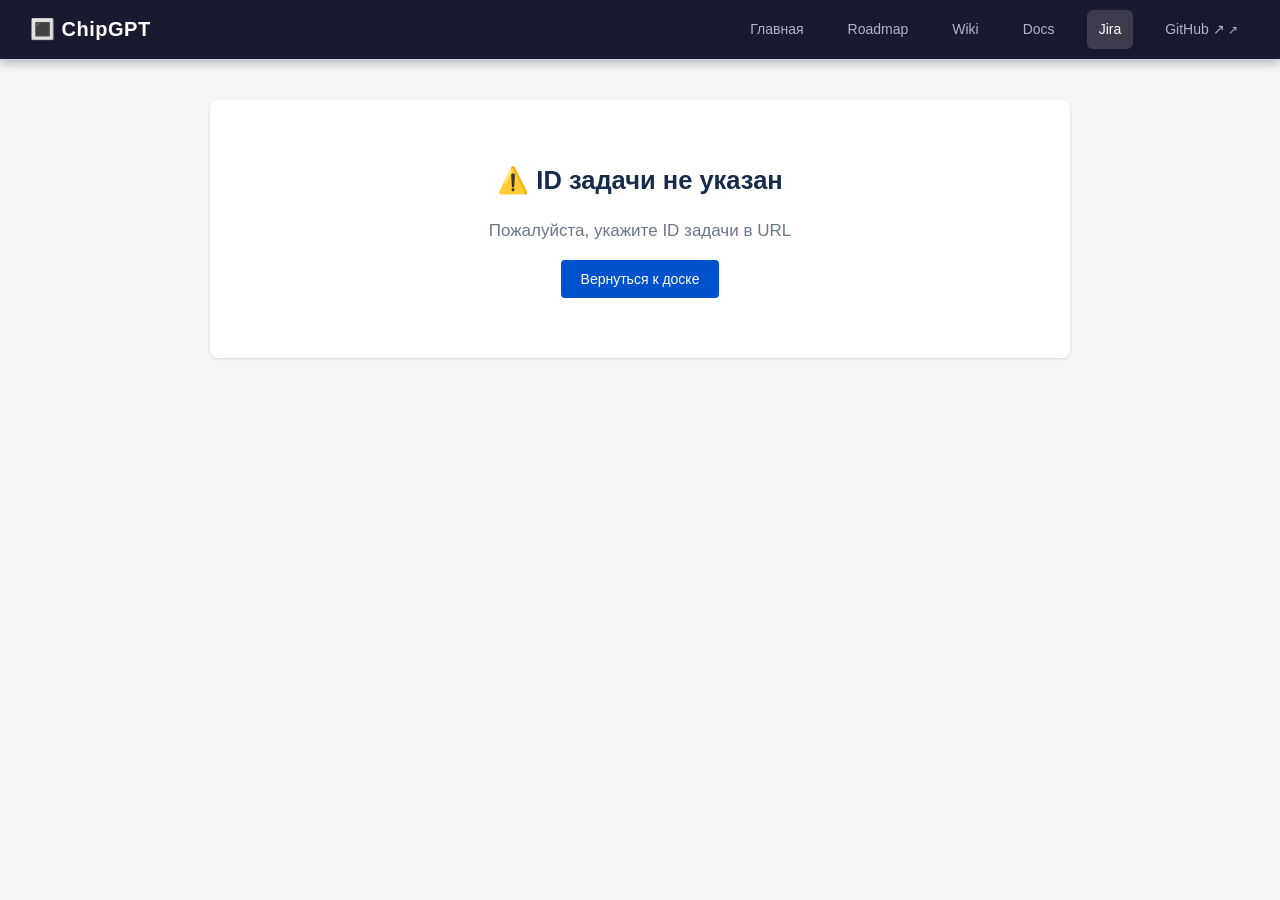
<file: content/jira/task-detail.html>
<!DOCTYPE html>
<html lang="ru">
<head>
  <meta charset="UTF-8">
  <meta name="viewport" content="width=device-width, initial-scale=1.0">
  <title>ChipGPT - Task Details</title>
  <link rel="stylesheet" href="../../css/style.css" />
  <style>
    * { box-sizing: border-box; margin: 0; padding: 0; }
    body {
      font-family: -apple-system, BlinkMacSystemFont, "Segoe UI", Roboto, "Helvetica Neue", Arial, sans-serif;
      background: #f4f5f7;
      color: #172b4d;
      line-height: 1.6;
      padding-top: 70px;
    }
    
    .site-header {
      position: fixed;
      top: 0;
      left: 0;
      right: 0;
      height: 60px;
      background: #1a1a2e;
      color: #fff;
      display: flex;
      align-items: center;
      justify-content: space-between;
      padding: 0 30px;
      z-index: 1000;
      box-shadow: 0 2px 10px rgba(0,0,0,0.3);
    }
    .logo a {
      color: #fff;
      text-decoration: none;
      font-size: 20px;
      font-weight: 700;
      letter-spacing: 0.5px;
    }
    .nav {
      display: flex;
      gap: 20px;
      align-items: center;
    }
    .nav-link {
      color: #c8d0e0;
      text-decoration: none;
      font-size: 14px;
      transition: color 0.2s;
      padding: 8px 12px;
      border-radius: 6px;
    }
    .nav-link:hover {
      color: #fff;
      background: rgba(255,255,255,0.1);
    }
    .nav-link.external::after {
      content: " ↗";
      font-size: 12px;
    }
    .nav-link.active {
      color: #fff;
      background: rgba(255,255,255,0.15);
    }

    .container {
      max-width: 900px;
      margin: 0 auto;
      padding: 30px 20px;
    }

    .back-link {
      display: inline-block;
      margin-bottom: 20px;
      color: #0052cc;
      text-decoration: none;
      font-weight: 500;
    }
    .back-link:hover {
      text-decoration: underline;
    }

    .task-detail {
      background: #fff;
      border-radius: 8px;
      padding: 30px;
      box-shadow: 0 1px 3px rgba(0,0,0,0.12);
    }

    .task-header {
      display: flex;
      justify-content: space-between;
      align-items: flex-start;
      flex-wrap: wrap;
      gap: 16px;
      margin-bottom: 20px;
      padding-bottom: 20px;
      border-bottom: 2px solid #ebecf0;
    }

    .task-id-badge {
      font-size: 14px;
      color: #6b778c;
      font-weight: 600;
    }

    .task-status {
      padding: 4px 12px;
      border-radius: 12px;
      font-size: 13px;
      font-weight: 500;
    }
    .status-backlog { background: #dfe1e6; color: #42526e; }
    .status-todo { background: #deebff; color: #0052cc; }
    .status-progress { background: #fff0e6; color: #bf2600; }
    .status-review { background: #eae6ff; color: #403294; }
    .status-done { background: #e3fcef; color: #006644; }

    .task-title {
      font-size: 28px;
      font-weight: 600;
      margin: 16px 0;
    }

    .task-meta {
      display: grid;
      grid-template-columns: repeat(auto-fit, minmax(280px, 1fr));
      gap: 10px 30px;
      margin: 16px 0;
      padding: 16px 20px;
      background: #f4f5f7;
      border-radius: 6px;
    }

    .meta-item {
      display: flex;
      align-items: center;
      gap: 8px;
      font-size: 14px;
      padding: 2px 0;
      flex-wrap: wrap;
    }

    .meta-label {
      color: #6b778c;
      font-weight: 500;
      white-space: nowrap;
      min-width: 90px;
    }

    .meta-value {
      font-weight: 500;
      word-break: break-word;
      display: flex;
      align-items: center;
      gap: 4px;
      flex-wrap: wrap;
    }

    .meta-value-sub {
      font-weight: 400;
      color: #6b778c;
      font-size: 13px;
    }

    .meta-value.overdue {
      color: #de350b;
    }
    .meta-value.soon {
      color: #ff991f;
    }
    .meta-value.done-date {
      color: #00875a;
    }

    @media (max-width: 600px) {
      .task-meta {
        grid-template-columns: 1fr;
        gap: 8px;
        padding: 12px 16px;
      }
      .meta-label {
        min-width: 70px;
      }
    }

    .task-description {
      margin: 24px 0;
    }
    .task-description h3 {
      margin-bottom: 8px;
      color: #172b4d;
    }
    .task-description p {
      color: #42526e;
    }

    .task-tags {
      display: flex;
      gap: 6px;
      flex-wrap: wrap;
      margin: 16px 0;
    }
    .tag {
      font-size: 12px;
      padding: 4px 10px;
      border-radius: 3px;
      background: #dfe1e6;
      color: #42526e;
    }
    .tag.hw { background: #e3fcef; color: #006644; }
    .tag.sw { background: #deebff; color: #0052cc; }
    .tag.infra { background: #fff0e6; color: #bf2600; }
    .tag.epoch1 { background: #eae6ff; color: #403294; }
    .tag.epoch2 { background: #fffaf0; color: #ff8b00; }

    .subtasks {
      margin: 24px 0;
      padding: 16px;
      background: #f8f9fa;
      border-radius: 6px;
    }
    .subtasks h3 {
      margin-bottom: 12px;
    }
    .subtask-item {
      display: flex;
      align-items: center;
      gap: 8px;
      padding: 8px 0;
      border-bottom: 1px solid #ebecf0;
    }
    .subtask-item:last-child {
      border-bottom: none;
    }
    .subtask-check {
      width: 18px;
      height: 18px;
      accent-color: #0052cc;
    }
    .subtask-label {
      font-size: 14px;
    }
    .subtask-done {
      text-decoration: line-through;
      color: #6b778c;
    }

    .comments {
      margin-top: 30px;
      padding-top: 20px;
      border-top: 2px solid #ebecf0;
    }
    .comments h3 {
      margin-bottom: 16px;
    }
    .comment {
      display: flex;
      gap: 12px;
      margin-bottom: 16px;
      padding: 12px;
      background: #f8f9fa;
      border-radius: 6px;
    }
    .comment-avatar {
      width: 32px;
      height: 32px;
      border-radius: 50%;
      background: #0052cc;
      color: #fff;
      display: flex;
      align-items: center;
      justify-content: center;
      font-weight: 600;
      font-size: 14px;
      flex-shrink: 0;
    }
    .comment-content {
      flex: 1;
    }
    .comment-author {
      font-weight: 600;
      font-size: 14px;
    }
    .comment-date {
      color: #6b778c;
      font-size: 12px;
      margin-left: 8px;
    }
    .comment-text {
      margin-top: 4px;
      font-size: 14px;
      color: #42526e;
    }

    .task-actions {
      margin-top: 24px;
      display: flex;
      gap: 12px;
      flex-wrap: wrap;
    }
    .btn {
      padding: 8px 20px;
      border: none;
      border-radius: 4px;
      font-weight: 500;
      cursor: pointer;
      transition: background 0.2s;
      text-decoration: none;
      display: inline-block;
      font-size: 14px;
    }
    .btn-primary {
      background: #0052cc;
      color: #fff;
    }
    .btn-primary:hover {
      background: #003d99;
    }
    .btn-secondary {
      background: #ebecf0;
      color: #172b4d;
    }
    .btn-secondary:hover {
      background: #dfe1e6;
    }
    .btn-success {
      background: #00875a;
      color: #fff;
    }
    .btn-success:hover {
      background: #006644;
    }
    .btn-danger {
      background: #de350b;
      color: #fff;
    }
    .btn-danger:hover {
      background: #bf2600;
    }

    @media (max-width: 768px) {
      .site-header {
        padding: 0 15px;
        flex-wrap: wrap;
        height: auto;
        min-height: 60px;
        gap: 10px;
      }
      .nav {
        flex-wrap: wrap;
        gap: 8px;
      }
      .nav-link {
        font-size: 12px;
        padding: 4px 8px;
      }
      body {
        padding-top: 100px;
      }
      .task-detail {
        padding: 20px;
      }
      .task-title {
        font-size: 22px;
      }
    }
  </style>
</head>
<body>

<header class="site-header">
  <div class="logo"><a href="../../index.html">🔳 ChipGPT</a></div>
  <nav class="nav">
    <a href="../../index.html" class="nav-link">Главная</a>
    <a href="../../index.html#/docs/roadmap" class="nav-link">Roadmap</a>
    <a href="../../index.html#/wiki/README" class="nav-link">Wiki</a>
    <a href="../../index.html#/docs/documentation" class="nav-link">Docs</a>
    <a href="sprint-board.html" class="nav-link active">Jira</a>      
    <a href="https://github.com/thechipgpt/" target="_blank" class="nav-link external">GitHub ↗</a>
  </nav>
</header>


  <div class="container" id="taskContainer">
    <!-- Контент будет загружен динамически -->
  </div>

  <script>
    // База данных задач
    const tasksData = {
      'CHIP-104': {
        id: 'CHIP-104',
        title: 'Подготовка спецификации Warp Scheduler для Эпохи III',
        status: 'backlog',
        statusLabel: 'Backlog',
        assignee: 'AI',
        assigneeName: 'AI Architect',
        priority: 'High',
        epoch: 'Epoch III',
        sprint: 'Sprint 5',
        created: '2026-01-10',
        dueDate: '2026-02-15',
        updated: '2026-01-28',
        description: 'Разработать полную спецификацию Warp Scheduler для Эпохи III, включая:\n• Архитектуру планировщика\n• Интерфейсы с другими блоками\n• Протоколы синхронизации\n• Метрики производительности',
        tags: ['HW', 'Epoch III'],
        subtasks: [
          { id: 1, text: 'Анализ требований к планировщику', done: true },
          { id: 2, text: 'Проектирование архитектуры', done: true },
          { id: 3, text: 'Написание спецификации', done: false },
          { id: 4, text: 'Рецензия и утверждение', done: false }
        ],
        comments: [
          { author: 'AI', date: '2026-01-15', text: 'Начал работу над архитектурой' },
          { author: 'DS', date: '2026-01-20', text: 'Нужно учесть интеграцию с HBM' }
        ]
      },
      'CHIP-108': {
        id: 'CHIP-108',
        title: 'Исследование интеграции HBM-интерфейса (Эпоха IV)',
        status: 'backlog',
        statusLabel: 'Backlog',
        assignee: 'DS',
        assigneeName: 'Design Specialist',
        priority: 'Medium',
        epoch: 'Epoch IV',
        sprint: 'Sprint 6',
        created: '2026-01-18',
        dueDate: '2026-03-01',
        updated: '2026-01-20',
        description: 'Исследовать возможности интеграции HBM-интерфейса для Эпохи IV. Оценить:\n• Пропускную способность\n• Задержки\n• Потребление энергии\n• Совместимость с текущей архитектурой',
        tags: ['HW', 'Infra'],
        subtasks: [
          { id: 1, text: 'Обзор HBM-спецификаций', done: true },
          { id: 2, text: 'Анализ совместимости', done: false },
          { id: 3, text: 'Оценка производительности', done: false }
        ],
        comments: [
          { author: 'DS', date: '2026-01-18', text: 'Начал изучение документации HBM' }
        ]
      },
      'CHIP-112': {
        id: 'CHIP-112',
        title: 'Бенчмарки TPU/Tensor Cores для RAG-обучения',
        status: 'backlog',
        statusLabel: 'Backlog',
        assignee: 'ML',
        assigneeName: 'ML Engineer',
        priority: 'High',
        epoch: 'Epoch II',
        sprint: 'Sprint 6',
        created: '2026-01-20',
        dueDate: '2026-03-15',
        updated: '2026-01-25',
        description: 'Провести бенчмарки TPU и Tensor Cores для оптимизации RAG-обучения. Сравнить:\n• Скорость обучения\n• Эффективность использования памяти\n• Масштабируемость',
        tags: ['SW', 'Infra'],
        subtasks: [
          { id: 1, text: 'Настройка окружения для бенчмарков', done: true },
          { id: 2, text: 'Запуск тестов', done: false },
          { id: 3, text: 'Анализ результатов', done: false }
        ],
        comments: []
      },
      'CHIP-115': {
        id: 'CHIP-115',
        title: 'Дизайн пайплайна CI/CD для мульти-FPGA деплоя',
        status: 'backlog',
        statusLabel: 'Backlog',
        assignee: 'OP',
        assigneeName: 'DevOps Engineer',
        priority: 'Medium',
        epoch: 'Epoch IV',
        sprint: 'Sprint 7',
        created: '2026-01-25',
        dueDate: '2026-04-01',
        updated: '2026-01-28',
        description: 'Разработать CI/CD пайплайн для автоматического деплоя на множество FPGA. Включить:\n• Автоматическую сборку\n• Тестирование\n• Развертывание\n• Мониторинг',
        tags: ['Infra'],
        subtasks: [
          { id: 1, text: 'Анализ требований к CI/CD', done: true },
          { id: 2, text: 'Проектирование архитектуры', done: false },
          { id: 3, text: 'Реализация прототипа', done: false }
        ],
        comments: []
      },
      'CHIP-120': {
        id: 'CHIP-120',
        title: 'Разработка нового кэш-контроллера для Эпохи III',
        status: 'todo',
        statusLabel: 'To Do',
        assignee: 'HW2',
        assigneeName: 'Hardware Engineer 2',
        priority: 'High',
        epoch: 'Epoch III',
        sprint: 'Sprint 5',
        created: '2026-01-25',
        dueDate: '2026-02-28',
        updated: '2026-01-28',
        description: 'Спроектировать и реализовать кэш-контроллер L2 с поддержкой:\n• Адаптивной политики кэширования\n• Предвыборки данных\n• Согласованности с L1\n• Энергоэффективности',
        tags: ['HW', 'Epoch III'],
        subtasks: [
          { id: 1, text: 'Анализ требований к кэш-контроллеру', done: true },
          { id: 2, text: 'Проектирование архитектуры', done: true },
          { id: 3, text: 'Реализация RTL-кода', done: false },
          { id: 4, text: 'Верификация и тестирование', done: false },
          { id: 5, text: 'Интеграция с системой', done: false }
        ],
        comments: [
          { author: 'HW2', date: '2026-01-25', text: 'Начал проектирование архитектуры' },
          { author: 'Arch', date: '2026-01-28', text: 'Нужно учесть совместимость с Warp Scheduler' }
        ]
      },
      'CHIP-125': {
        id: 'CHIP-125',
        title: 'Оптимизация компилятора для VLIW-архитектуры',
        status: 'progress',
        statusLabel: 'In Progress',
        assignee: 'SW1',
        assigneeName: 'Software Engineer 1',
        priority: 'Critical',
        epoch: 'Epoch II',
        sprint: 'Sprint 4',
        created: '2026-01-20',
        dueDate: '2026-02-10',
        updated: '2026-01-28',
        description: 'Улучшить оптимизации компилятора LLVM для VLIW:\n• Распараллеливание на уровне инструкций\n• Оптимизация использования регистров\n• Улучшенный планировщик\n• Поддержка новых инструкций',
        tags: ['SW', 'Epoch II'],
        subtasks: [
          { id: 1, text: 'Анализ текущих оптимизаций', done: true },
          { id: 2, text: 'Разработка новых проходов оптимизации', done: false },
          { id: 3, text: 'Тестирование производительности', done: false }
        ],
        comments: [
          { author: 'SW1', date: '2026-01-20', text: 'Завершил анализ, начинаю реализацию' }
        ]
      },
      'CHIP-98': {
        id: 'CHIP-98',
        title: 'Реализация векторных расширений SIMD-VLIW',
        status: 'todo',
        statusLabel: 'To Do',
        assignee: 'HW1',
        assigneeName: 'Hardware Engineer 1',
        priority: 'High',
        epoch: 'Epoch II',
        sprint: 'Sprint 4',
        created: '2026-01-15',
        dueDate: '2026-02-20',
        updated: '2026-01-25',
        description: 'Реализовать векторные расширения для VLIW-архитектуры:\n• SIMD-инструкции\n• Векторные регистры\n• Аппаратная поддержка\n• Оптимизация производительности',
        tags: ['HW', 'Epoch II'],
        subtasks: [
          { id: 1, text: 'Проектирование векторных расширений', done: true },
          { id: 2, text: 'Реализация RTL-кода', done: false },
          { id: 3, text: 'Тестирование и верификация', done: false }
        ],
        comments: [
          { author: 'HW1', date: '2026-01-16', text: 'Начал проектирование' },
          { author: 'Arch', date: '2026-01-20', text: 'Нужно учесть совместимость с LLVM' }
        ]
      },
      'CHIP-101': {
        id: 'CHIP-101',
        title: 'Авто-векторизация в LLVM-бэкенде',
        status: 'todo',
        statusLabel: 'To Do',
        assignee: 'SW2',
        assigneeName: 'Software Engineer 2',
        priority: 'Medium',
        epoch: 'Epoch II',
        sprint: 'Sprint 4',
        created: '2026-01-16',
        dueDate: '2026-02-25',
        updated: '2026-01-24',
        description: 'Реализовать авто-векторизацию в LLVM-бэкенде для автоматического использования SIMD-инструкций.',
        tags: ['SW', 'Epoch II'],
        subtasks: [
          { id: 1, text: 'Анализ текущего LLVM-бэкенда', done: true },
          { id: 2, text: 'Реализация авто-векторизации', done: false },
          { id: 3, text: 'Тестирование производительности', done: false }
        ],
        comments: [
          { author: 'SW2', date: '2026-01-18', text: 'Начал анализ' }
        ]
      },
      'CHIP-103': {
        id: 'CHIP-103',
        title: 'Интеграция GRPO-трейнера с MERASIC v2',
        status: 'todo',
        statusLabel: 'To Do',
        assignee: 'ML',
        assigneeName: 'ML Engineer',
        priority: 'High',
        epoch: 'Epoch III',
        sprint: 'Sprint 5',
        created: '2026-01-20',
        dueDate: '2026-03-10',
        updated: '2026-01-27',
        description: 'Интегрировать GRPO-трейнер с MERASIC v2 для оптимизации обучения на основе обратной связи.',
        tags: ['SW', 'Infra'],
        subtasks: [
          { id: 1, text: 'Анализ GRPO-алгоритма', done: true },
          { id: 2, text: 'Интеграция с MERASIC v2', done: false },
          { id: 3, text: 'Тестирование и валидация', done: false }
        ],
        comments: []
      },
      'CHIP-106': {
        id: 'CHIP-106',
        title: 'Формальная верификация переходов между эпохами',
        status: 'todo',
        statusLabel: 'To Do',
        assignee: 'VE',
        assigneeName: 'Verification Engineer',
        priority: 'Critical',
        epoch: 'Epoch III',
        sprint: 'Sprint 5',
        created: '2026-01-22',
        dueDate: '2026-03-20',
        updated: '2026-01-28',
        description: 'Провести формальную верификацию переходов между эпохами архитектуры для обеспечения корректности.',
        tags: ['HW', 'SW'],
        subtasks: [
          { id: 1, text: 'Определение спецификаций переходов', done: true },
          { id: 2, text: 'Разработка тестовых сценариев', done: false },
          { id: 3, text: 'Запуск верификации', done: false }
        ],
        comments: []
      },
      'CHIP-109': {
        id: 'CHIP-109',
        title: 'Публикация сравнительного анализа VLIWGPT vs ST231',
        status: 'todo',
        statusLabel: 'To Do',
        assignee: 'PM',
        assigneeName: 'Project Manager',
        priority: 'Medium',
        epoch: 'Epoch II',
        sprint: 'Sprint 5',
        created: '2026-01-24',
        dueDate: '2026-03-15',
        updated: '2026-01-28',
        description: 'Подготовить и опубликовать сравнительный анализ производительности VLIWGPT vs ST231.',
        tags: ['Infra', 'Epoch II'],
        subtasks: [
          { id: 1, text: 'Сбор данных производительности', done: true },
          { id: 2, text: 'Написание статьи', done: false },
          { id: 3, text: 'Публикация', done: false }
        ],
        comments: []
      },
      'CHIP-85': {
        id: 'CHIP-85',
        title: 'Настройка DSP-библиотеки для Эпохи II',
        status: 'progress',
        statusLabel: 'In Progress',
        assignee: 'SW1',
        assigneeName: 'Software Engineer 1',
        priority: 'High',
        epoch: 'Epoch II',
        sprint: 'Sprint 3',
        created: '2026-01-10',
        dueDate: '2026-02-05',
        updated: '2026-01-28',
        description: 'Настроить DSP-библиотеку для оптимальной работы на архитектуре Эпохи II.',
        tags: ['SW', 'Epoch II'],
        subtasks: [
          { id: 1, text: 'Анализ DSP-алгоритмов', done: true },
          { id: 2, text: 'Оптимизация для VLIW', done: true },
          { id: 3, text: 'Тестирование производительности', done: false }
        ],
        comments: [
          { author: 'SW1', date: '2026-01-12', text: 'Начал анализ' },
          { author: 'SW1', date: '2026-01-20', text: 'Завершил оптимизацию' }
        ]
      },
      'CHIP-88': {
        id: 'CHIP-88',
        title: 'Поточная симуляция ISS ↔ RTL Co-Sim',
        status: 'progress',
        statusLabel: 'In Progress',
        assignee: 'VE',
        assigneeName: 'Verification Engineer',
        priority: 'High',
        epoch: 'Epoch II',
        sprint: 'Sprint 3',
        created: '2026-01-12',
        dueDate: '2026-02-10',
        updated: '2026-01-27',
        description: 'Реализовать поточную симуляцию для совместной верификации ISS и RTL.',
        tags: ['SW', 'HW'],
        subtasks: [
          { id: 1, text: 'Проектирование интерфейса', done: true },
          { id: 2, text: 'Реализация Co-Sim', done: false },
          { id: 3, text: 'Тестирование', done: false }
        ],
        comments: [
          { author: 'VE', date: '2026-01-15', text: 'Начал проектирование' }
        ]
      },
      'CHIP-91': {
        id: 'CHIP-91',
        title: 'Оптимизация регистрового файла под предикаты',
        status: 'progress',
        statusLabel: 'In Progress',
        assignee: 'HW2',
        assigneeName: 'Hardware Engineer 2',
        priority: 'Medium',
        epoch: 'Epoch II',
        sprint: 'Sprint 3',
        created: '2026-01-14',
        dueDate: '2026-02-08',
        updated: '2026-01-26',
        description: 'Оптимизировать регистровый файл для эффективной работы с предикатами.',
        tags: ['HW', 'Epoch II'],
        subtasks: [
          { id: 1, text: 'Анализ текущей реализации', done: true },
          { id: 2, text: 'Разработка оптимизаций', done: false },
          { id: 3, text: 'Верификация', done: false }
        ],
        comments: [
          { author: 'HW2', date: '2026-01-16', text: 'Начал анализ' }
        ]
      },
      'CHIP-94': {
        id: 'CHIP-94',
        title: 'Интеграция OpenCL-like API для runtime-планировщика',
        status: 'progress',
        statusLabel: 'In Progress',
        assignee: 'SW3',
        assigneeName: 'Software Engineer 3',
        priority: 'High',
        epoch: 'Epoch III',
        sprint: 'Sprint 4',
        created: '2026-01-18',
        dueDate: '2026-02-28',
        updated: '2026-01-28',
        description: 'Разработать и интегрировать OpenCL-like API для runtime-планировщика Эпохи III.',
        tags: ['SW', 'Epoch III'],
        subtasks: [
          { id: 1, text: 'Проектирование API', done: true },
          { id: 2, text: 'Реализация', done: false },
          { id: 3, text: 'Интеграция с планировщиком', done: false }
        ],
        comments: [
          { author: 'SW3', date: '2026-01-20', text: 'Начал проектирование API' }
        ]
      }
    };

    // Получаем ID задачи из URL
    function getTaskId() {
      const params = new URLSearchParams(window.location.search);
      return params.get('id');
    }

    // Функция для отображения статуса
    function getStatusClass(status) {
      const classes = {
        'backlog': 'status-backlog',
        'todo': 'status-todo',
        'progress': 'status-progress',
        'review': 'status-review',
        'done': 'status-done'
      };
      return classes[status] || 'status-backlog';
    }

    // Функция для определения цвета дедлайна
    function getDeadlineColor(dueDate, status) {
      if (status === 'done') return 'done-date';
      
      const today = new Date();
      const due = new Date(dueDate);
      const diffTime = due - today;
      const diffDays = Math.ceil(diffTime / (1000 * 60 * 60 * 24));
      
      if (diffDays < 0) return 'overdue';
      if (diffDays <= 3) return 'soon';
      return '';
    }

    // Форматирование даты
    function formatDate(dateStr) {
      const date = new Date(dateStr);
      return date.toLocaleDateString('ru-RU', {
        day: '2-digit',
        month: '2-digit',
        year: 'numeric'
      });
    }

    // Рендеринг задачи
    function renderTask(taskId) {
      const container = document.getElementById('taskContainer');
      const task = tasksData[taskId];

      if (!task) {
        container.innerHTML = `
          <div class="task-detail" style="text-align:center;padding:60px 20px;">
            <h2>❌ Задача не найдена</h2>
            <p style="color:#6b778c;margin:16px 0;">Задача с ID "${taskId}" не существует</p>
            <a href="sprint-board.html" class="btn btn-primary">Вернуться к доске</a>
          </div>
        `;
        return;
      }

      const deadlineClass = getDeadlineColor(task.dueDate, task.status);
      const formattedCreated = formatDate(task.created);
      const formattedDue = formatDate(task.dueDate);
      const formattedUpdated = formatDate(task.updated);

      container.innerHTML = `
        <a href="sprint-board.html" class="back-link">← Назад к доске</a>
        
        <div class="task-detail">
          <div class="task-header">
            <div>
              <div class="task-id-badge">${task.id}</div>
              <h1 class="task-title">${task.title}</h1>
            </div>
            <span class="task-status ${getStatusClass(task.status)}">${task.statusLabel}</span>
          </div>

          <div class="task-meta">
            <div class="meta-item">
              <span class="meta-label">👤 Исполнитель:</span>
              <span class="meta-value">
                <strong>${task.assignee}</strong>
                <span class="meta-value-sub">(${task.assigneeName})</span>
              </span>
            </div>
            <div class="meta-item">
              <span class="meta-label">⚡ Приоритет:</span>
              <span class="meta-value">${task.priority}</span>
            </div>
            <div class="meta-item">
              <span class="meta-label">📅 Эпоха:</span>
              <span class="meta-value">${task.epoch}</span>
            </div>
            <div class="meta-item">
              <span class="meta-label">🏃 Спринт:</span>
              <span class="meta-value">${task.sprint}</span>
            </div>
            <div class="meta-item">
              <span class="meta-label">📆 Создана:</span>
              <span class="meta-value">${formattedCreated}</span>
            </div>
            <div class="meta-item">
              <span class="meta-label">⏰ Дедлайн:</span>
              <span class="meta-value ${deadlineClass}">${formattedDue}</span>
            </div>
            <div class="meta-item">
              <span class="meta-label">🔄 Обновлена:</span>
              <span class="meta-value">${formattedUpdated}</span>
            </div>
          </div>

          <div class="task-tags">
            ${task.tags.map(tag => `<span class="tag ${tag.toLowerCase().replace(' ', '')}">${tag}</span>`).join('')}
          </div>

          <div class="task-description">
            <h3>📝 Описание</h3>
            <p>${task.description.replace(/\n/g, '<br>')}</p>
          </div>

          ${task.subtasks && task.subtasks.length > 0 ? `
            <div class="subtasks">
              <h3>📋 Подзадачи</h3>
              ${task.subtasks.map(sub => `
                <div class="subtask-item">
                  <input type="checkbox" class="subtask-check" ${sub.done ? 'checked' : ''} disabled>
                  <span class="subtask-label ${sub.done ? 'subtask-done' : ''}">${sub.text}</span>
                </div>
              `).join('')}
            </div>
          ` : ''}

          ${task.comments && task.comments.length > 0 ? `
            <div class="comments">
              <h3>💬 Комментарии</h3>
              ${task.comments.map(comment => `
                <div class="comment">
                  <div class="comment-avatar">${comment.author.charAt(0)}</div>
                  <div class="comment-content">
                    <div>
                      <span class="comment-author">${comment.author}</span>
                      <span class="comment-date">${formatDate(comment.date)}</span>
                    </div>
                    <div class="comment-text">${comment.text}</div>
                  </div>
                </div>
              `).join('')}
            </div>
          ` : ''}

          <div class="task-actions">
            <button class="btn btn-success" onclick="alert('Задача ${task.id} отмечена как выполненная')">✅ Отметить как выполненную</button>
            <button class="btn btn-secondary" onclick="alert('Редактирование задачи ${task.id}')">✏️ Редактировать</button>
            <button class="btn btn-danger" onclick="if(confirm('Удалить задачу ${task.id}?')) alert('Задача удалена')">🗑️ Удалить</button>
          </div>
        </div>
      `;
    }

    // Загрузка задачи при загрузке страницы
    document.addEventListener('DOMContentLoaded', function() {
      const taskId = getTaskId();
      if (taskId) {
        renderTask(taskId);
      } else {
        document.getElementById('taskContainer').innerHTML = `
          <div class="task-detail" style="text-align:center;padding:60px 20px;">
            <h2>⚠️ ID задачи не указан</h2>
            <p style="color:#6b778c;margin:16px 0;">Пожалуйста, укажите ID задачи в URL</p>
            <a href="sprint-board.html" class="btn btn-primary">Вернуться к доске</a>
          </div>
        `;
      }
    });
  </script>
</body>
</html>
</file>
<file: css/style.css>
:root {
  --bg: #ffffff;
  --text: #1f2328;
  --accent: #0969da;
  --code-bg: #f6f8fa;
  --border: #d0d7de;
  --secondary: #656d76;
  --font: system-ui, -apple-system, sans-serif;
  --mono: ui-monospace, SFMono-Regular, Menlo, monospace;
}

* { box-sizing: border-box; margin: 0; padding: 0; }
body {
  background: var(--bg);
  color: var(--text);
  font-family: var(--font);
  line-height: 1.7;        /* Чуть увеличим межстрочный интервал для читаемости */
  font-size: 17px;         /* ← Было 16px (по умолчанию), ставим 18px */
}

/* Header */
.site-header {
  display: flex;
  justify-content: space-between;
  align-items: center;
  padding: 1rem 2rem;
  border-bottom: 1px solid var(--border);
  position: sticky;
  top: 0;
  background: var(--bg);
  z-index: 10;
}
.logo { font-weight: 700; font-size: 1.2rem; color: var(--accent); }
.nav { display: flex; gap: 1.5rem; }
.nav-link {
  color: var(--text);
  text-decoration: none;
  opacity: 0.85;
  transition: 0.2s;
}
.nav-link:hover, .nav-link.active { opacity: 1; color: var(--accent); }
.nav-link.external::after { content: " ↗"; font-size: 0.8em; }

/* Layout */
.layout {
  display: flex;
  max-width: 1200px;
  margin: 2rem auto;
  padding: 0 1.5rem;
  gap: 2.5rem;
  min-height: 70vh;
}
.content { flex: 1; min-width: 0; }

/* Sidebar (Wiki only) */
.wiki-sidebar {
  width: 240px;
  flex-shrink: 0;
  position: sticky;
  top: 80px;
  height: fit-content;
  max-height: calc(100vh - 100px);
  overflow-y: auto;
  padding-left: 1rem;
  border-left: 1px solid var(--border);
}
.wiki-sidebar[hidden] { display: none; }

.sidebar-header {
  font-size: 0.9rem;
  font-weight: 600;
  padding: 0.5rem 0;
  margin-bottom: 0.5rem;
  color: var(--text);
}

.toc ul { list-style: none; }
.toc li { margin: 0.25rem 0; }
.toc a {
  display: block;
  padding: 0.35rem 0.6rem;
  color: var(--secondary);
  text-decoration: none;
  font-size: 0.9rem;
  border-radius: 4px;
  transition: 0.2s;
  border-left: 2px solid transparent;
}
.toc a:hover { color: var(--accent); background: var(--code-bg); }
.toc a.active {
  color: var(--accent);
  background: var(--code-bg);
  border-left-color: var(--accent);
  font-weight: 500;
}
.toc .sub a { padding-left: 1.1rem; font-size: 0.85rem; }

/* Markdown styles */
.content h1 { border-bottom: 1px solid var(--border); padding-bottom: 0.3rem; margin: 1.5rem 0 0.5rem; }
.content h2, .content h3 { margin: 1.3rem 0 0.4rem; scroll-margin-top: 80px; }
.content p { margin-bottom: 1rem; }
.content a { color: var(--accent); text-decoration: none; }
.content a:hover { text-decoration: underline; }
.content pre {
  background: var(--code-bg);
  padding: 1rem;
  border-radius: 6px;
  overflow-x: auto;
  margin: 1rem 0;
  border: 1px solid var(--border);
}
.content code {
  font-family: var(--mono);
  font-size: 0.9em;
  background: var(--code-bg);
  padding: 0.2em 0.4em;
  border-radius: 4px;
}
.content table { width: 100%; border-collapse: collapse; margin: 1rem 0; }
.content th, .content td { border: 1px solid var(--border); padding: 0.6rem; text-align: left; }
.content th { background: var(--code-bg); }
.content blockquote {
  border-left: 3px solid var(--accent);
  padding-left: 1rem;
  margin: 1rem 0;
  color: var(--secondary);
}
.mermaid {
  background: var(--code-bg);
  border: 1px solid var(--border);
  border-radius: 8px;
  padding: 1rem;
  margin: 1.5rem 0;
  text-align: center;
  overflow-x: auto;
}
.mermaid svg { max-width: 100%; height: auto; }

/* Footer */
.site-footer {
  text-align: center;
  padding: 2rem;
  color: var(--secondary);
  border-top: 1px solid var(--border);
  font-size: 0.9rem;
  margin-top: 2rem;
}

/* Responsive */
@media (max-width: 900px) {
  .layout { flex-direction: column; gap: 1rem; }
  .wiki-sidebar {
    width: 100%;
    position: static;
    max-height: none;
    border: 1px solid var(--border);
    border-radius: 8px;
    padding: 1rem;
    margin-top: 1rem;
  }
}
@media (max-width: 600px) {
  .site-header { padding: 1rem; flex-wrap: wrap; gap: 0.5rem; }
  .nav { gap: 0.8rem; font-size: 0.9rem; }
  .layout { padding: 0 1rem; }
}

.loading { text-align: center; color: var(--secondary); margin: 3rem 0; }

/* ===== ПОЛОСА ЯЗЫКОВ ПОД ХЕДЕРОМ ===== */
.language-bar {
  background: #f0f2f5;
  border-bottom: 1px solid #dfe1e6;
  padding: 8px 0;
  position: sticky;
  top: 60px;
  z-index: 999;
  backdrop-filter: blur(8px);
  background: rgba(240, 242, 245, 0.95);
}

.language-bar-inner {
  max-width: 1400px;
  margin: 0 auto;
  padding: 0 30px;
  display: flex;
  align-items: center;
  gap: 12px;
  flex-wrap: wrap;
}

.language-label {
  font-size: 14px;
  font-weight: 500;
  color: #172b4d;
  margin-right: 8px;
}

.lang-btn {
  background: transparent;
  border: 1px solid #dfe1e6;
  color: #42526e;
  padding: 4px 14px;
  border-radius: 6px;
  cursor: pointer;
  font-size: 13px;
  font-weight: 500;
  transition: all 0.2s;
  display: flex;
  align-items: center;
  gap: 6px;
}

.lang-btn:hover {
  background: #dfe1e6;
  border-color: #b3b9c4;
}

.lang-btn.active {
  background: #1a1a2e;
  border-color: #1a1a2e;
  color: #fff;
}

.lang-btn.active:hover {
  background: #2d2d4a;
}

.lang-flag {
  font-size: 16px;
}

/* ===== АДАПТИВ ===== */
@media (max-width: 768px) {
  .language-bar-inner {
    padding: 0 15px;
    gap: 8px;
    justify-content: center;
  }
  
  .language-label {
    font-size: 12px;
    width: 100%;
    text-align: center;
    margin-bottom: 4px;
  }
  
  .lang-btn {
    font-size: 12px;
    padding: 4px 10px;
  }
  
  .lang-flag {
    font-size: 14px;
  }
}

@media (max-width: 480px) {
  .language-bar {
    padding: 6px 0;
    top: 100px;
  }
  
  .lang-btn {
    font-size: 11px;
    padding: 3px 8px;
  }
}
</file>
